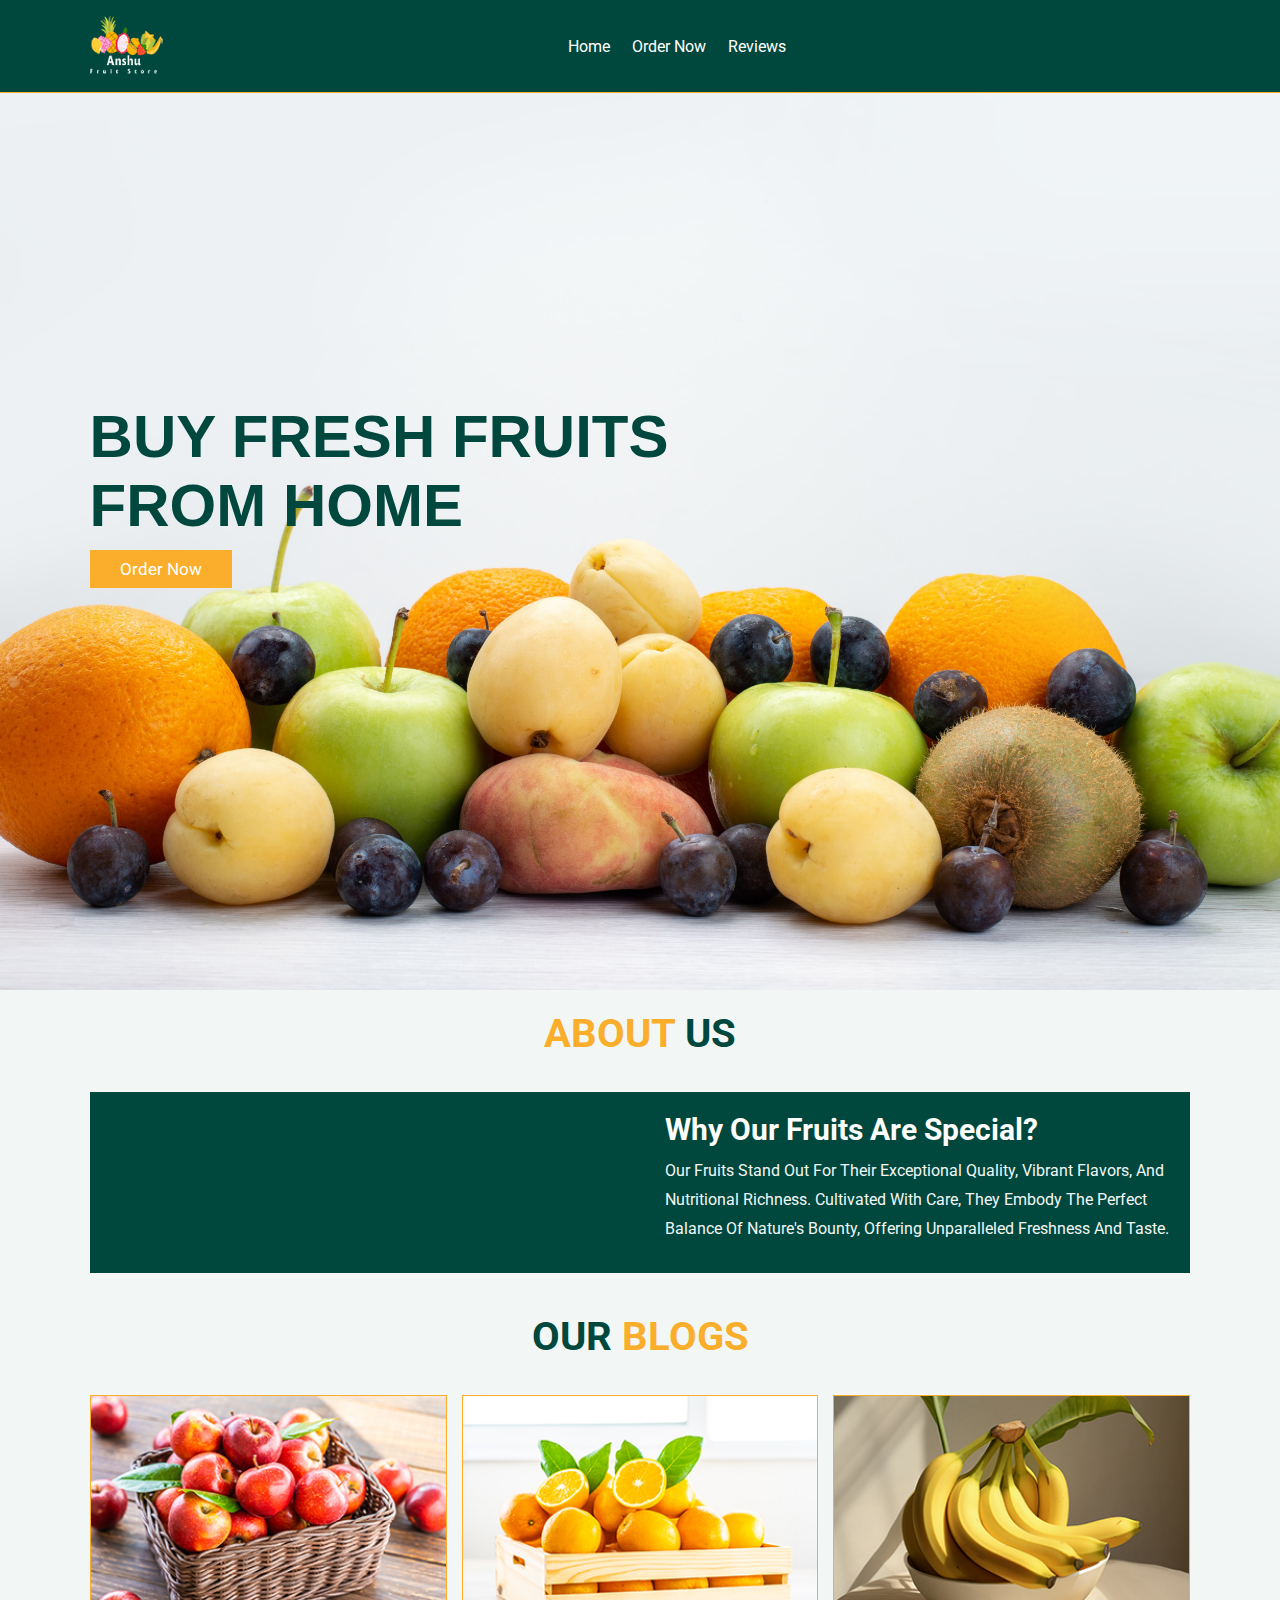
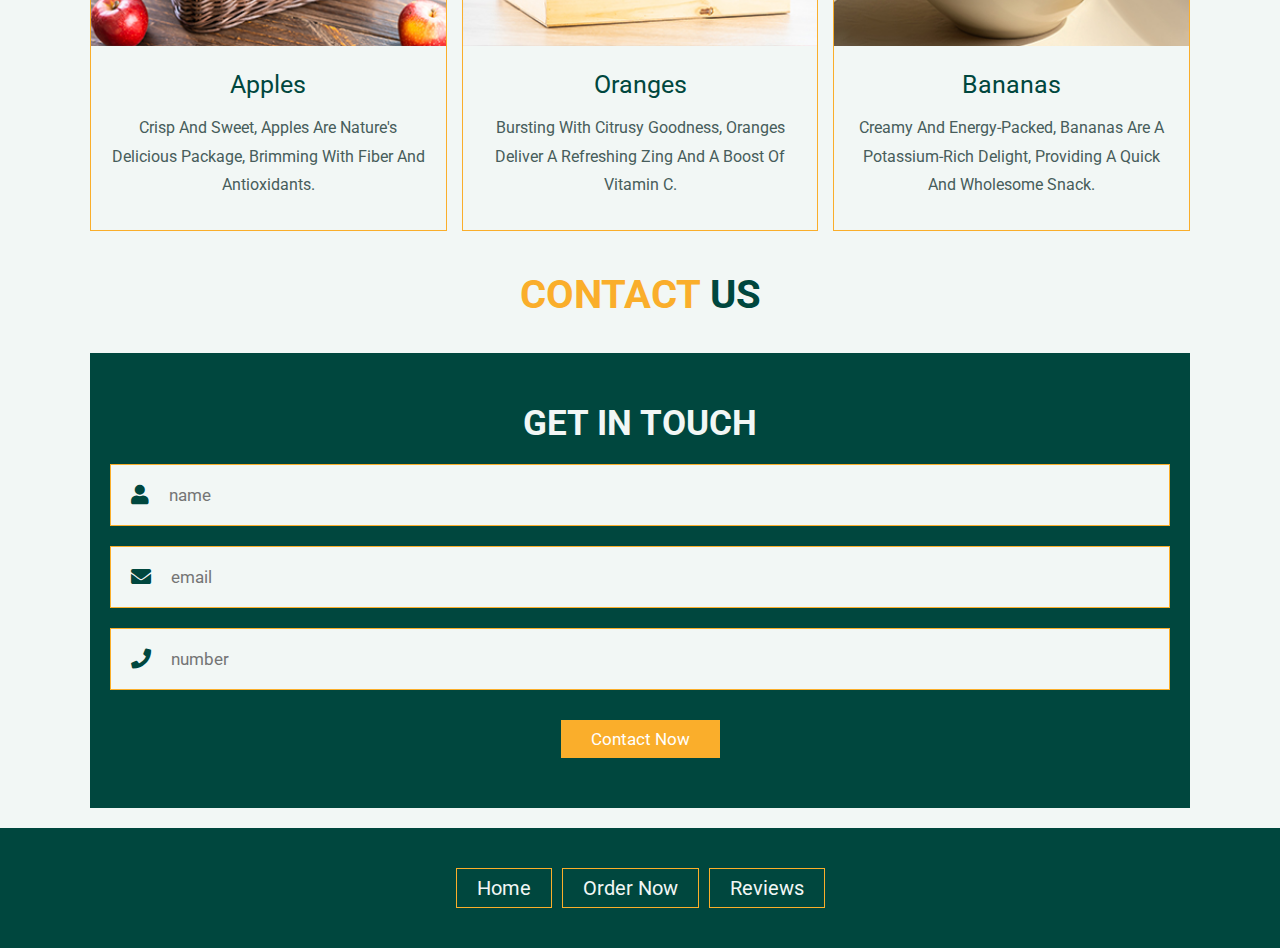
<file: index.html>
<!DOCTYPE html>
<html lang="en">
<head>
    <meta charset="UTF-8">
    <meta http-equiv="X-UA-Compatible" content="IE=edge">
    <meta name="viewport" content="width=device-width, initial-scale=1.0">
    <title>Anshu's Fruit Website</title>

    <!-- font awesome-->
    <link rel="stylesheet" href="https://cdnjs.cloudflare.com/ajax/libs/font-awesome/5.15.4/css/all.min.css">

    <!-- css link  -->
    <link rel="stylesheet" href="css/style.css">

    
</head>
<body>

    <!-- header-->

    <header class="header">

        <a href="#" class="logo">
            <img src="images/logo.png" alt="">
        </a>

        <nav class="navbar">
            <a href="index.html">Home</a>
            <a href="order.html">Order Now</a>
            <a href="review.html">Reviews</a>
        </nav>

        <div class="icons">
            <div class="fas fa-bars" id="menu-btn"></div>
        </div>

    </header>

    <!-- header-->

    <!-- home -->

    <section class="home" id="home">

        <div class="content">
            <h3>Buy Fresh Fruits From Home</h3>
            <a href="order.html" class="btn">Order Now</a>
        </div>

    </section>

    <!-- home-->
    <!-- about-->
    <section class="about" id="about">
        <h1 class="heading"> <span>about</span> us </h1>
        <div class="row">
            <div class="slideshow">
                <img src="images/blog-1.jpeg" alt="">
                <img src="images/blog-2.jpeg" alt="">
                <img src="images/blog-3.jpeg" alt="">
            </div>
            <div class="content">
                <h3>Why our Fruits are special?</h3>
                <p>Our fruits stand out for their exceptional quality, vibrant flavors, and nutritional richness. Cultivated with care, they embody the perfect balance of nature's bounty, offering unparalleled freshness and taste.</p>
                
            </div>
        </div>
    </section>
    

    <!-- about -->
    <!-- blogs-->

    <section class="blogs" id="blogs">

        <h1 class="heading"> our <span>blogs</span> </h1>

        <div class="box-container">

            <div class="box">
                <div class="image">
                    <img src="images/apples.jpg" alt="">
                </div>
                <div class="content">
                    <a href="#" class="title">Apples</a>
                    <p>Crisp and sweet, apples are nature's delicious package, brimming with fiber and antioxidants.</p>
                </div>
            </div>

            <div class="box">
                <div class="image">
                    <img src="images/oranges.jpg" alt="">
                </div>
                <div class="content">
                    <a href="#" class="title">Oranges</a>
                    <p>Bursting with citrusy goodness, oranges deliver a refreshing zing and a boost of vitamin C.</p>
                </div>
            </div>

            <div class="box">
                <div class="image">
                    <img src="images/bananas.jpg" alt="">
                </div>
                <div class="content">
                    <a href="#" class="title">Bananas</a>
                    <p>Creamy and energy-packed, bananas are a potassium-rich delight, providing a quick and wholesome snack.</p>
                </div>
            </div>

        </div>

    </section>

    <!-- blogs-->
<!-- contact-->

<section class="contact" id="contact">

    <h1 class="heading"> <span>contact</span> us </h1>

    <div class="row">

       

        <form action="">
            <h3>get in touch</h3>
            <div class="inputBox">
                <span class="fas fa-user"></span>
                <input type="text" placeholder="name">
            </div>
            <div class="inputBox">
                <span class="fas fa-envelope"></span>
                <input type="email" placeholder="email">
            </div>
            <div class="inputBox">
                <span class="fas fa-phone"></span>
                <input type="number" placeholder="number">
            </div>
            <input type="submit" value="contact now" class="btn">
        </form>

    </div>

</section>

<!-- contact-->

 <!-- footer -->

    <section class="footer">

        <div class="links">
            <a href="index.html">Home</a>
            <a href="order.html">Order Now</a>
            <a href="review.html">Reviews</a>
        </div>

    </section>

    <!-- footer -->

    
    <!-- custom js file link  -->
    <script src="js/script.js"></script>
    
</body>
</html>
</file>
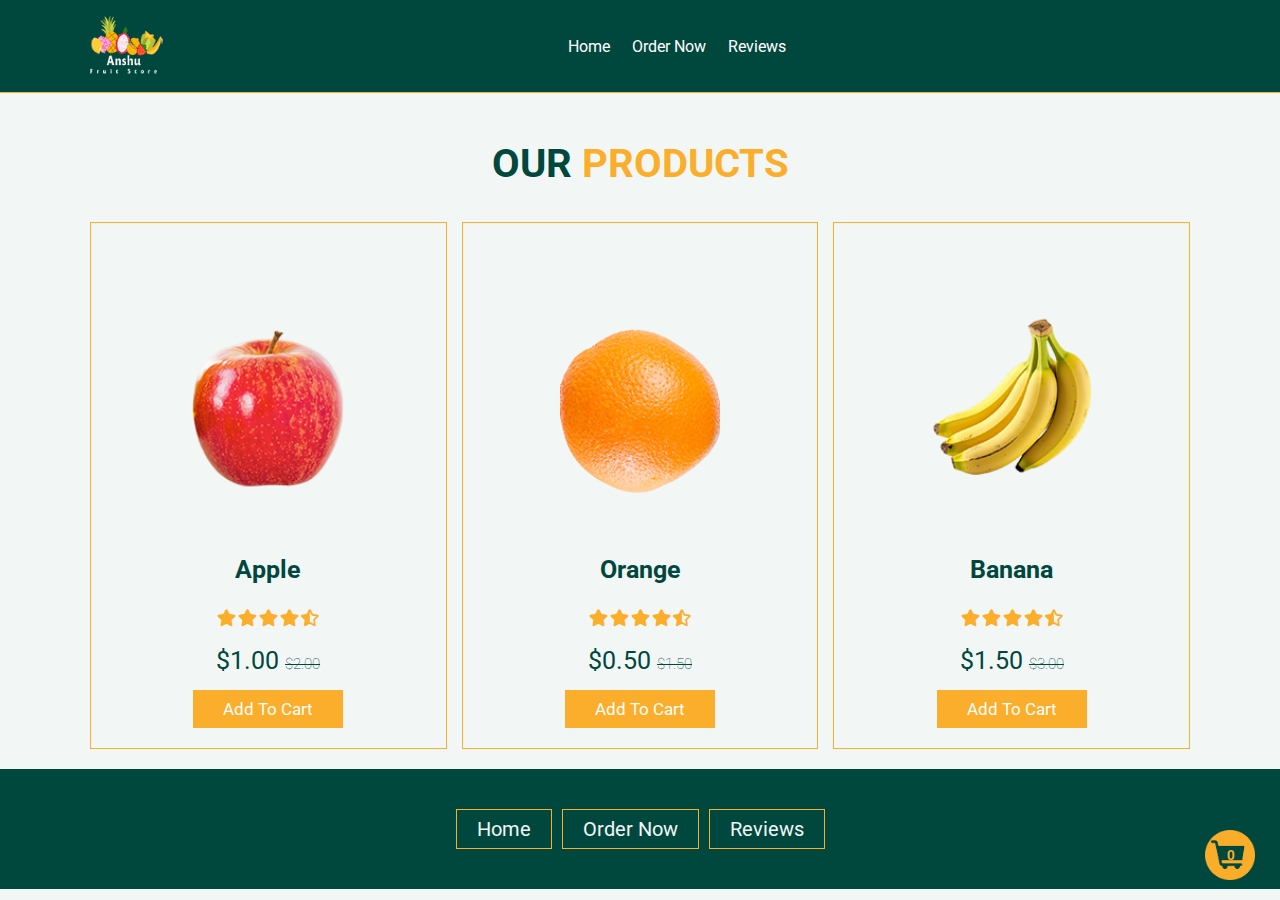
<file: order.html>
<!DOCTYPE html>
<html lang="en">
<head>
    <meta charset="UTF-8">
    <meta http-equiv="X-UA-Compatible" content="IE=edge">
    <meta name="viewport" content="width=device-width, initial-scale=1.0">
    <title>Anshu's Fruit Website</title>

    <!-- font awesome-->
    <link rel="stylesheet" href="https://cdnjs.cloudflare.com/ajax/libs/font-awesome/5.15.4/css/all.min.css">

    <!-- css link  -->
    <link rel="stylesheet" href="css/style.css">

    
</head>
<body>

    <!-- header-->

    <header class="header">

        <a href="#" class="logo">
            <img src="images/logo.png" alt="">
        </a>

        <nav class="navbar">
            <a href="index.html">Home</a>
            <a href="order.html">Order Now</a>
            <a href="review.html">Reviews</a>
        </nav>

        <div class="icons">
            <div class="fas fa-bars" id="menu-btn"></div>
        </div>

    </header>

    <!-- header-->

<!-- menu -->

<section class="products" id="products">

    <h1 class="op-heading"> our <span>products</span> </h1>

    <div class="box-container">

        <div class="box">
            
            <div class="image">
                <img src="images/product-1.png" alt="">
            </div>
            <div class="content">
                <h3>Apple</h3>
                <div class="stars">
                    <i class="fas fa-star"></i>
                    <i class="fas fa-star"></i>
                    <i class="fas fa-star"></i>
                    <i class="fas fa-star"></i>
                    <i class="fas fa-star-half-alt"></i>
                </div>
                <div class="price">$1.00 <span>$2.00</span></div>
                <button class="btn" onclick="addToCart('1 X Apple', 1.00)">Add to Cart</button>
            </div>
        </div>

        <div class="box">
            
            <div class="image">
                <img src="images/product-2.png" alt="">
            </div>
            <div class="content">
                <h3>Orange</h3>
                <div class="stars">
                    <i class="fas fa-star"></i>
                    <i class="fas fa-star"></i>
                    <i class="fas fa-star"></i>
                    <i class="fas fa-star"></i>
                    <i class="fas fa-star-half-alt"></i>
                </div>
                <div class="price">$0.50 <span>$1.50</span></div>
                <button class="btn" onclick="addToCart('1 X Orange', 0.50)">Add to Cart</button>
            </div>
        </div>

        <div class="box">
           
            <div class="image">
                <img src="images/product-3.png" alt="">
            </div>
            <div class="content">
                <h3>Banana</h3>
                <div class="stars">
                    <i class="fas fa-star"></i>
                    <i class="fas fa-star"></i>
                    <i class="fas fa-star"></i>
                    <i class="fas fa-star"></i>
                    <i class="fas fa-star-half-alt"></i>
                </div>
                <div class="price">$1.50 <span>$3.00</span></div>
                <button class="btn" onclick="addToCart('1 X Banana', 1.50)">Add to Cart</button>
            </div>
        </div>

    </div>

</section>


<div id="cart-icon" onclick="toggleCart()">
    <span id="cart-count">0</span>
    <img src="images/cart.png" alt="Cart Icon">
    
</div>


<section class="cart" id="cart" style="display: none;">
    <h2>Your Cart</h2>
    <ul id="cart-items"></ul>
    <p>Total: <span id="cart-total">$0.00</span></p>
    <button class="btn" onclick="placeOrder()">Place Order</button>
</section>

<!-- menu  -->

 <!-- footer -->

    <section class="footer">

        <div class="links">
            <a href="index.html">Home</a>
            <a href="order.html">Order Now</a>
            <a href="review.html">Reviews</a>
        </div>

    </section>

    <!-- footer -->

    
    <!-- custom js file link  -->
    <script src="js/script.js"></script>
    
</body>
</html>
</file>
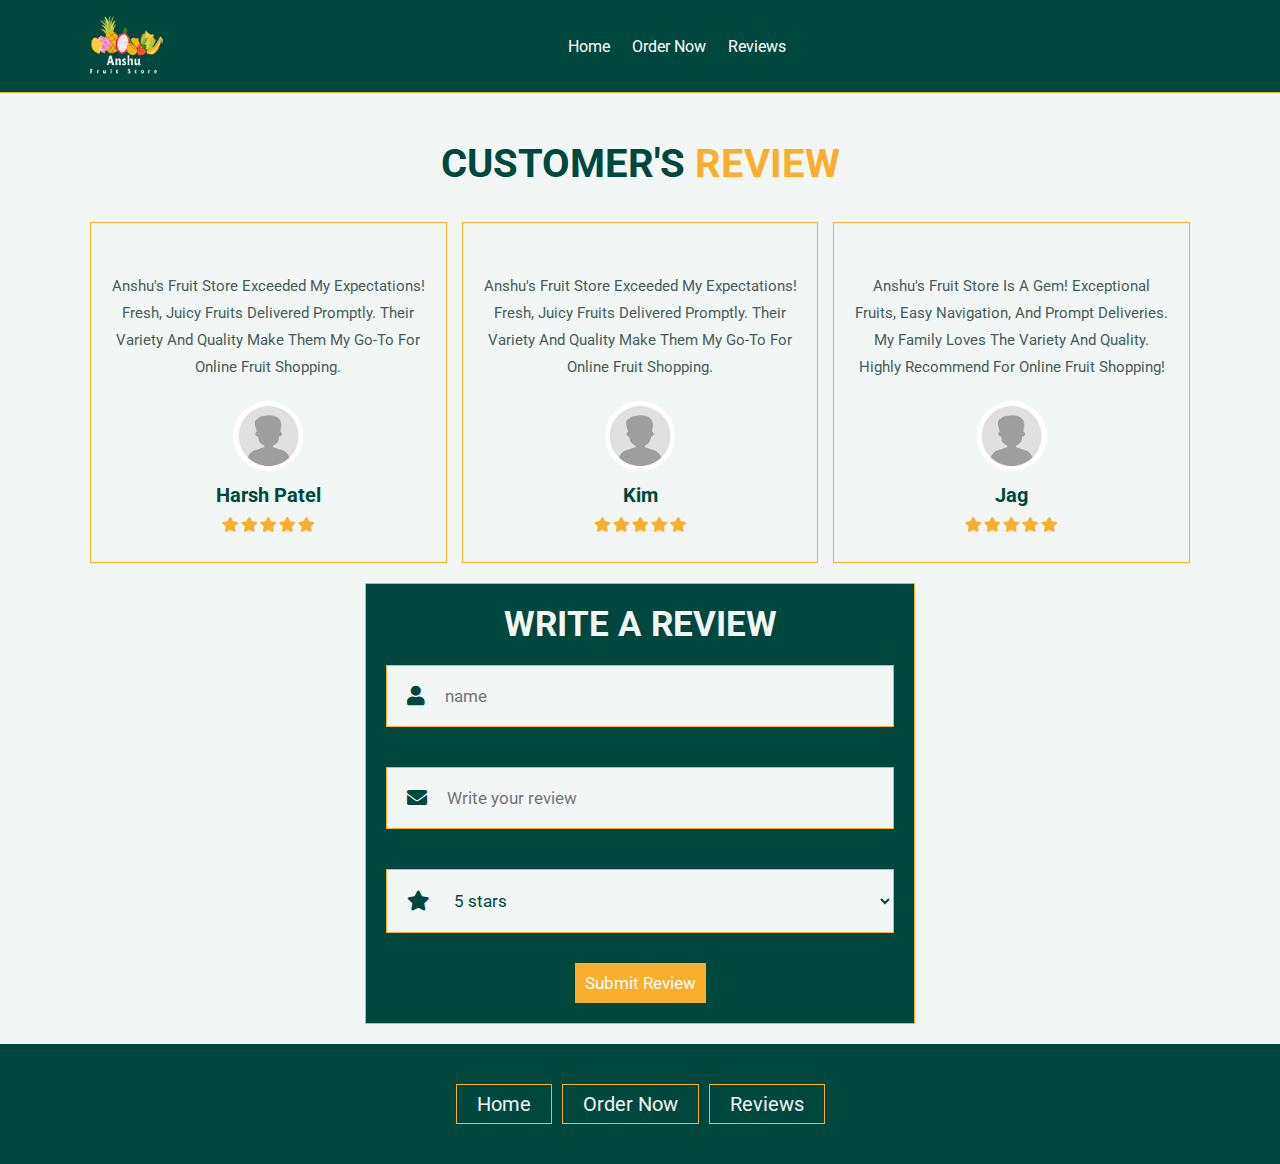
<file: review.html>
<!DOCTYPE html>
<html lang="en">
<head>
    <meta charset="UTF-8">
    <meta http-equiv="X-UA-Compatible" content="IE=edge">
    <meta name="viewport" content="width=device-width, initial-scale=1.0">
    <title>Anshu's Fruit Website</title>

    <!-- font awesome-->
    <link rel="stylesheet" href="https://cdnjs.cloudflare.com/ajax/libs/font-awesome/5.15.4/css/all.min.css">

    <!-- css link  -->
    <link rel="stylesheet" href="css/style.css">

    
</head>
<body>

    <!-- header-->

    <header class="header">

        <a href="#" class="logo">
            <img src="images/logo.png" alt="">
        </a>

        <nav class="navbar">
            <a href="index.html">Home</a>
            <a href="order.html">Order Now</a>
            <a href="review.html">Reviews</a>
        </nav>

        <div class="icons">
            <div class="fas fa-bars" id="menu-btn"></div>
        </div>

    </header>

    <!-- header-->

 <!-- review -->

 <section class="review" id="review">

    <h1 class="op-heading"> customer's <span>review</span> </h1>

    <div class="review-box-container">

        <div class="review-box">
            
            <p>Anshu's Fruit Store exceeded my expectations! Fresh, juicy fruits delivered promptly. Their variety and quality make them my go-to for online fruit shopping.</p>
            <img src="images/pic-1.png" class="user" alt="">
            <h3>Harsh Patel</h3>
            <div class="stars">
                <i class="fas fa-star"></i>
                <i class="fas fa-star"></i>
                <i class="fas fa-star"></i>
                <i class="fas fa-star"></i>
                <i class="fas fa-star"></i>
            </div>
        </div>

        <div class="review-box">
           
            <p>Anshu's Fruit Store exceeded my expectations! Fresh, juicy fruits delivered promptly. Their variety and quality make them my go-to for online fruit shopping.</p>
            <img src="images/pic-1.png" class="user" alt="">
            <h3>Kim</h3>
            <div class="stars">
                <i class="fas fa-star"></i>
                <i class="fas fa-star"></i>
                <i class="fas fa-star"></i>
                <i class="fas fa-star"></i>
                <i class="fas fa-star"></i>
            </div>

        </div>

        

        <div class="review-box">
           
            <p>Anshu's Fruit Store is a gem! Exceptional fruits, easy navigation, and prompt deliveries. My family loves the variety and quality. Highly recommend for online fruit shopping!</p>
            <img src="images/pic-1.png" class="user" alt="">
            <h3>Jag</h3>
            <div class="stars">
                <i class="fas fa-star"></i>
                <i class="fas fa-star"></i>
                <i class="fas fa-star"></i>
                <i class="fas fa-star"></i>
                <i class="fas fa-star"></i>
            </div>
        </div>

    </div>
    <div class="review-form-container">
        
        <form id="reviewForm">
            <h2>Write a Review</h2>
            <div class="inputBox">
                <span class="fas fa-user"></span>
                <input type="text" id="name" placeholder="name">
            </div>
           
            <div class="inputBox">
                <span class="fas fa-envelope"></span>
                <input type="text" id="reviewText" rows="4" placeholder="Write your review" required>
            </div>

            <div class="inputBox">
                <span class="fas fa-star"></span>
                <select class="selectRating" id="rating" required>
                    <option value="1">1 star</option>
                    <option value="2">2 stars</option>
                    <option value="3">3 stars</option>
                    <option value="4">4 stars</option>
                    <option value="5" selected>5 stars</option>
                </select>
            </div>

            

            <button type="button" class="btn" onclick="addReview()">Submit Review</button>
        </form>
    </div>

</section>




<!-- review -->

 <!-- footer -->

    <section class="footer">

        <div class="links">
            <a href="index.html">Home</a>
            <a href="order.html">Order Now</a>
            <a href="review.html">Reviews</a>
        </div>

    </section>

    <!-- footer -->

    
    <!-- custom js file link  -->
    <script src="js/script.js"></script>
    
</body>
</html>
</file>
<file: css/style.css>
@import url('https://fonts.googleapis.com/css2?family=Roboto:wght@100;300;400;500;700&display=swap');

:root{
    --main-color:#faae2b;
    --black: #00473e;
    --bg:#f2f7f5;
    --border:.1rem solid #faae2b;
}

*{
    font-family: 'Roboto', sans-serif;
    margin:0; padding:0;
    box-sizing: border-box;
    outline: none; border:none;
    text-decoration: none;
    text-transform: capitalize;
    transition: .2s linear;
}

html{
    font-size: 62.5%;
    overflow-x: hidden;
    scroll-padding-top: 9rem;
    scroll-behavior: smooth;
}

html::-webkit-scrollbar{
    width: .8rem;
}

html::-webkit-scrollbar-track{
    background: transparent;
}

html::-webkit-scrollbar-thumb{
    background: #00473e;
    border-radius: 5rem;
}

body{
    background: var(--bg);
}

section{
    padding:2rem 7%;
}

.heading{
    text-align: center;
    color:#00473e;
    text-transform: uppercase;
    padding-bottom: 3.5rem;
    font-size: 4rem;
    
}

.heading span{
    color:var(--main-color);
    text-transform: uppercase;
}

.btn{
    margin-top: 1rem;
    display: inline-block;
    padding:.9rem 3rem;
    font-size: 1.7rem;
    color:#00473e;
    background: var(--main-color);
    cursor: pointer;
}

.btn:hover{
    letter-spacing: .2rem;
}

.header{
    background: #00473e;
    display: flex;
    align-items: center;
    justify-content: space-between;
    padding:1.5rem 7%;
    border-bottom: var(--border);
    position: fixed;
    top:0; left: 0; right: 0;
    z-index: 1000;
}

.header .logo img{
    height: 6rem;
}

.header .navbar a{
    margin:0 1rem;
    font-size: 1.6rem;
    color:#fffffe;
}

.header .navbar a:hover{
    color:var(--main-color);
    border-bottom: .1rem solid var(--main-color);
    padding-bottom: .5rem;
}

.header .icons div{
    color:#fffffe;
    cursor: pointer;
    font-size: 2.5rem;
    margin-right: 2rem;
}

.header .icons div:hover{
    color:var(--main-color);
}

#menu-btn{
    display: none;
}
/* ------------------------HOME --------------------- */

.home{
    height: 110vh;
    display: flex;
    align-items: center;
    background:url(../images/home-img.jpg) no-repeat;
    background-size: cover;
    background-position: center;
}

.home .content{
    max-width: 60rem;
}

.home .content h3{
    font-size: 6rem;
    text-transform: uppercase;
    color:#00473e;
    font-family:Helvetica;
}


/* ------------------------About  */
.about .row {
    display: flex;
    align-items: center;
    background: var(--black);
    flex-wrap: wrap;
}

.about .row .slideshow {
    flex: 1 1 45rem;
    overflow: hidden;
}

.about .row .slideshow img {
    width: 100%;
    display: none;
}

.about .row .content {
    flex: 1 1 45rem;
    padding: 2rem;
}

.about .row .content h3 {
    font-size: 3rem;
    color: #fffffe;
}

.about .row .content p {
    font-size: 1.6rem;
    color: #f2f7f5;
    padding: 1rem 0;
    line-height: 1.8;
}

.btn {
    margin-top: 1rem;
    display: inline-block;
    padding: 0.9rem 3rem;
    font-size: 1.7rem;
    color: #fffffe;
    background: var(--main-color);
    cursor: pointer;
}

.btn:hover {
    letter-spacing: 0.2rem;
}
/* --------------Blog--------------*/
.blogs .box-container{
    display: grid;
    grid-template-columns: repeat(auto-fit, minmax(30rem, 1fr));
    gap:1.5rem;
}

.blogs .box-container .box{
    border:var(--border);    
}

.blogs .box-container .box .image{
    height: 25rem;
    overflow:hidden;
    width: 100%;
}

.blogs .box-container .box .image img{
    height: 100%;
    object-fit: cover;
    width: 100%;
}

.blogs .box-container .box:hover .image img{
    transform: scale(1.2);
}

.blogs .box-container .box .content{
    padding:2rem;
}

.blogs .box-container .box .content .title{
    font-size: 2.5rem;
    line-height: 1.5;
    color:#00473e;
}

.blogs .box-container .box .content .title:hover{
    color:var(--main-color);
}

.blogs .box-container .box .content span{
    color:var(--main-color);
    display: block;
    padding-top: 1rem;
    font-size: 2rem;
}

.blogs .box-container .box .content p{
    font-size: 1.6rem;
    line-height: 1.8;
    color:#475d5b;
    padding:1rem 0;
}


/*---------------contact---------*/
.row {
    display: flex;
    gap: 1rem;
}

.contact .row{
    display: flex;
    background:var(--black);
    flex-wrap: wrap;
    gap:1rem;
}

.contact .row .map{
    flex:1 1 45rem;
    width: 100%;
    object-fit: cover;
    padding: 20px 40px;
}

.contact .row form{
    flex:1 1 45rem;
    padding:5rem 2rem;
    text-align: center;
}

.contact .row form h3{
    text-transform: uppercase;
    font-size: 3.5rem;
    color:#f2f7f5;
}

.contact .row form .inputBox{
    display: flex;
    align-items: center;
    margin-top: 2rem;
    margin-bottom: 2rem;
    background:var(--bg);
    border:var(--border);
}

.contact .row form .inputBox span{
    color:#00473e;
    font-size: 2rem;
    padding-left: 2rem;
}

.contact .row form .inputBox input{
    width: 100%;
    padding:2rem;
    font-size: 1.7rem;
    color:#00473e;
    text-transform: none;
    background:none;
}
/*----------footer-------*/
.footer{
    flex-shrink: 0; 
    background: var(--black);
    text-align: center;
    margin-top: auto;
}

.footer .share{
    padding:1rem 0;
}

.footer .share a{
    height: 5rem;
    width: 5rem;
    line-height: 5rem;
    font-size: 2rem;
    color:#f2f7f5;
    border:var(--border);
    margin:.3rem;
    border-radius: 50%;
}

.footer .share a:hover{
    background-color: var(--main-color);
}

.footer .links{
    display: flex;
    justify-content: center;
    flex-wrap: wrap;
    padding:2rem 0;
    gap:1rem;
}

.footer .links a{
    padding:.7rem 2rem;
    color:#f2f7f5;
    border:var(--border);
    font-size: 2rem;
}

.footer .links a:hover{
    background:var(--main-color);
}



/*----------Menu in order--------*/

.op-heading{
    text-align: center;
    color:#00473e;
    text-transform: uppercase;
    padding-bottom: 3.5rem;
    font-size: 4rem;
    margin-top: 12rem;
}

.op-heading span{
    color:var(--main-color);
    text-transform: uppercase;
}
.box-container {
    display: grid;
    grid-template-columns: repeat(auto-fit, minmax(30rem, 1fr));
    gap: 1.5rem;
}

.box {
    text-align: center;
    border: var(--border);
}

.box img {
    height: 10rem;
}

.box h3 {
    color: #00473e;
    font-size: 2rem;
    padding: 1rem 0;
}

.box .price {
    color: #00473e;
    font-size: 2.5rem;
    padding: 0.5rem 0;
}

.box .price span {
    font-size: 1.5rem;
    text-decoration: line-through;
    font-weight: lighter;
}

.menu .box {
    padding: 5rem;
}

.menu .box:hover {
    background: #00473e;
}

.menu .box:hover > * {
    color: var(--black);
}


.products .box {
    padding: 2rem;
}

.products .box .icons a {
    height: 5rem;
    width: 5rem;
    line-height: 5rem;
    font-size: 2rem;
    border: var(--border);
    color: #00473e;
    margin: 0.3rem;
}

.products .box .icons a:hover {
    background: var(--main-color);
}

.products .box .image {
    padding: 2.5rem 0;
}

.products .box .image img {
    height: 25rem;
}

.products .box .content h3 {
    color: #00473e;
    font-size: 2.5rem;
}

.products .box .content .stars {
    padding: 1.5rem;
}

.products .box .content .stars i {
    font-size: 1.7rem;
    color: var(--main-color);
}

.products .box .content .price {
    color: #00473e;
    font-size: 2.5rem;
}

.products .box .content .price span {
    text-decoration: line-through;
    font-weight: lighter;
    font-size: 1.5rem;
}

/* Add some styles for the cart icon */
#cart-icon {
    position: fixed;
    bottom: 20px;
    right: 20px;
    cursor: pointer;
    display: flex;
    align-items: center;
}

#cart-icon img {
    width: 50px;
    height: 50px;
    margin-right: 5px;
}

#cart-count {
    background-color: transparent;
    color: #faae2b;
    border-radius: 50%;
    padding: 5px 8px;
    margin-right: -37.5px;
    font-size: 14px;
    font-weight: bold;
}


.cart {
    position: fixed;
    bottom: 0;
    right: 0;
    background-color: #f9f9f9;
    padding: 2rem;
    border: 1px solid #ddd;
    border-radius: 8px;
    margin-bottom: 2rem;
    text-align: center;
    z-index: 1000;
}

.cart h2 {
    color: #00473e;
    font-size: 2.5rem;
    margin-bottom: 1rem;
}

.cart p {
    color: #00473e;
    font-size: 2.5rem;
    margin-bottom: 1rem;
}

#cart-items {
    list-style: none;
    padding: 0;
}

#cart-items li {
    border-bottom: 1px solid #ddd;
    padding: 1rem 0;
    font-size: 1.6rem; 
}


#cart-items li span {
    color: #faae2b;
    margin-right: 0.5rem;
    font-weight: bold;
}


#cart-items li button {
    background-color: #faae2b;
    color: #00473e;
    border: none;
    padding: 0.5rem 1rem;
    margin-left: 1rem;
    cursor: pointer;
    transition: background-color 0.3s ease;
}

#cart-items li button:hover {
    background-color: #002e27;
    color: #fff;
}

/*-------review------*/
.review .review-box-container{
    display: grid;
    grid-template-columns: repeat(auto-fit, minmax(30rem, 1fr));
    gap:1.5rem;
}

.review .review-box-container .review-box{
    border:var(--border);
    text-align: center;
    padding:3rem 2rem;
}

.review .review-box-container .review-box p{
    font-size: 1.5rem;
    line-height: 1.8;
    color:#475d5b;
    padding:2rem 0;
}

.review .review-box-container .review-box .user{
    height: 7rem;
    width: 7rem;
    border-radius: 50%;
    object-fit: cover;
}

.review .review-box-container .review-box h3{
    padding:1rem 0;
    font-size: 2rem;
    color:#00473e;
}

.review .review-box-container .review-box .stars i{
    font-size: 1.5rem;
    color:var(--main-color);
}
.review-form-container {
    width: 100%;
    text-align: center;
    margin-top: 2rem;
}

.review-form-container h2 {
    text-transform: uppercase;
    font-size: 3.5rem;
    color: #f2f7f5;
}

#reviewForm {
    width: 50%;
 
    margin: 0 auto;
    display: flex;
    flex-direction: column;
    align-items: center;
    padding: 2rem;
    background: var(--black);
    border: var(--border);
}

#reviewForm .inputBox {
    width: 100%;
    display: flex;
    align-items: center;
    margin-top: 2rem;
    margin-bottom: 2rem;
    background: var(--bg);
    border: var(--border);
}

#reviewForm .inputBox span{
    color:#00473e;
    font-size: 2rem;
    padding-left: 2rem;
}

#reviewForm input,
#reviewForm select {
    width: 100%;
    padding: 2rem;
    font-size: 1.7rem;
    color: #00473e;
    text-transform: none;
    background: none;
    
}

#reviewForm button {
    background-color: var(--main-color);
    color: white;
    padding: 1rem;
    cursor: pointer;
    border: none;
    margin-top: 1rem;
}


/* ----------------------------------------------------------------------- */

/* media queries  */
@media (max-width:991px){

    html{
        font-size: 55%;
    }

    .header{
        padding:1.5rem 2rem;
    }

    section{
        padding:2rem;
    }
    

}

@media (max-width:768px){

    #menu-btn{
        display: inline-block;
    }

    .header .navbar{
        position: absolute;
        top:100%; right: -100%;
        background: #fff;
        width: 30rem;
        height: calc(100vh - 9.5rem);
    }

    .header .navbar.active{
        right:0;
    }

    .header .navbar a{
        color:var(--black);
        display: block;
        margin:1.5rem;
        padding:.5rem;
        font-size: 2rem;
    }

    .header .search-form{
        width: 90%;
        right: 2rem;
    }

    .home{
        background-position: left;
        justify-content: center;
        text-align: center;
    }

    .home .content h3{
        font-size: 4.5rem;
    }

    .home .content p{
        font-size: 1.5rem;
    }

}

@media (max-width:450px){

    html{
        font-size: 50%;
    }

}
</file>
